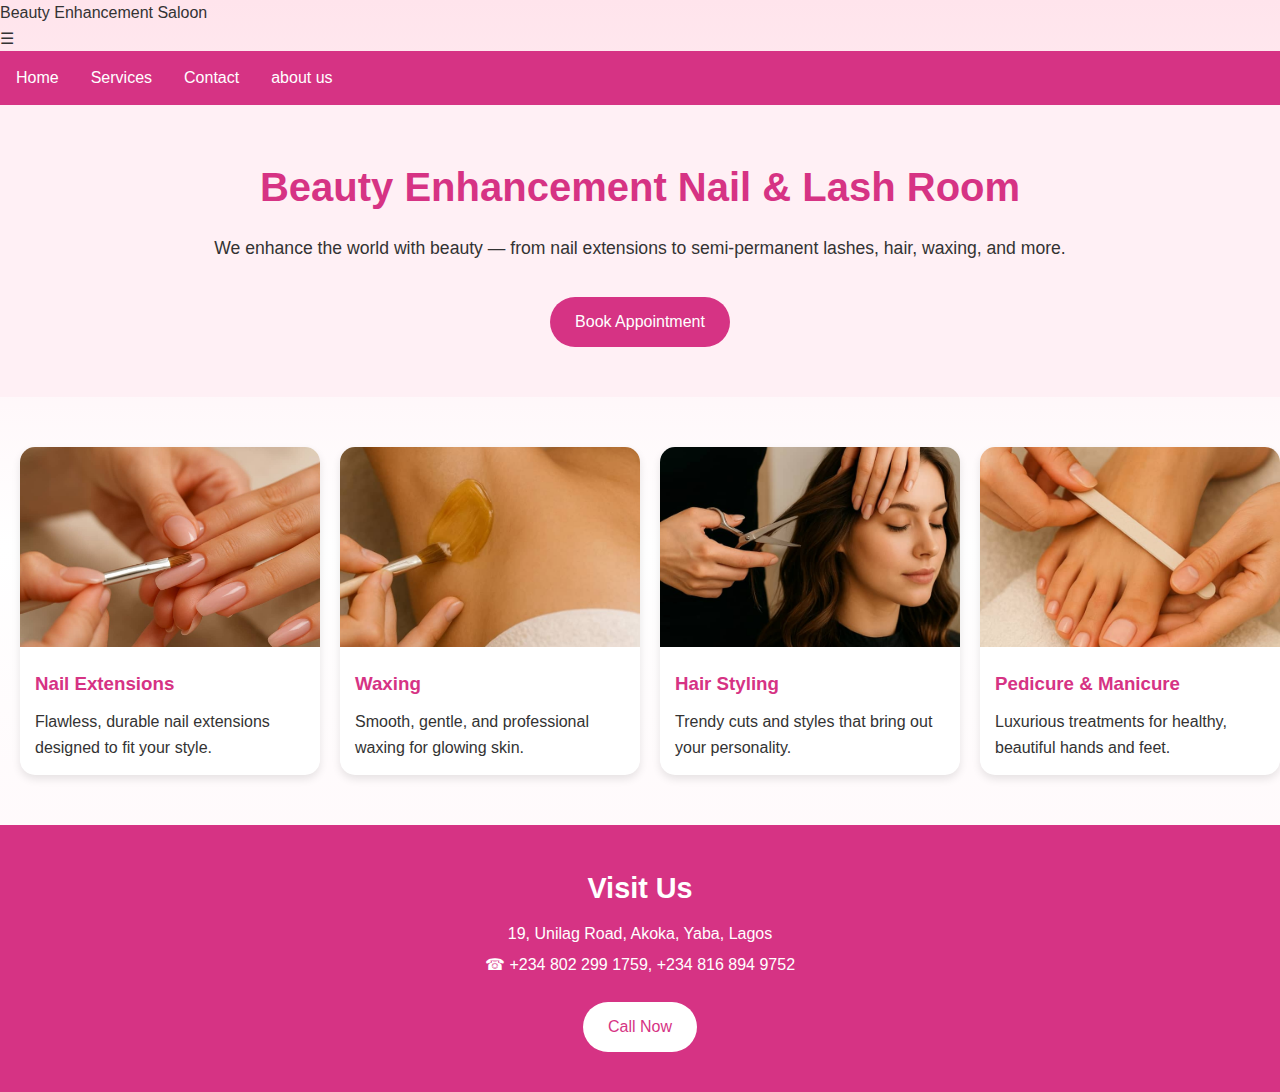
<file: index.html>
<!DOCTYPE html>
<html lang="en">
  <head>
    <meta charset="UTF-8" />
    <meta name="viewport" content="width=device-width, initial-scale=1.0" />
    <title>Beauty Enhancement Saloon</title>
    <link
      href="https://fonts.googleapis.com/css2?family=Poppins:wght@300;400;500;600;700&display=swap"
      rel="stylesheet"
    />
    <link rel="stylesheet" href="style.css" />
  </head>
  <body>
    <nav class="navbar">
      <div class="logo">Beauty Enhancement Saloon</div>

      <div class="hamburger" id="hamburger">&#9776;</div>

      <ul class="nav-links" id="nav-links">
        <li><a href="#Home">Home</a></li>
        <li><a href="#">Services</a></li>
        <li><a href="#contact">Contact</a></li>
        <li><a href="about.html">about us</a></li>
      </ul>
    </nav>

    <header>
      <h1>Beauty Enhancement Nail & Lash Room</h1>
      <p>
        We enhance the world with beauty — from nail extensions to
        semi-permanent lashes, hair, waxing, and more.
      </p>
      <a href="#contact" class="btn">Book Appointment</a>
    </header>
    <section class="services">
      <div class="card">
        <img src="./nails.jpg" alt="Nail Extensions" />
        <div class="card-content">
          <h3>Nail Extensions</h3>
          <p>Flawless, durable nail extensions designed to fit your style.</p>
        </div>
      </div>

      <div class="card">
        <img src="./waxing.jpg" alt="Waxing" />
        <div class="card-content">
          <h3>Waxing</h3>
          <p>Smooth, gentle, and professional waxing for glowing skin.</p>
        </div>
      </div>

      <div class="card">
        <img src="./hair.jpg" alt="Hair Styling" />
        <div class="card-content">
          <h3>Hair Styling</h3>
          <p>Trendy cuts and styles that bring out your personality.</p>
        </div>
      </div>

      <div class="card">
        <img src="./pedicure.jpg" alt="Pedicure & Manicure" />
        <div class="card-content">
          <h3>Pedicure & Manicure</h3>
          <p>Luxurious treatments for healthy, beautiful hands and feet.</p>
        </div>
      </div>

      <div class="card">
        <img src="lashe.png" alt="Semi Permanent Lashes" />
        <div class="card-content">
          <h3>Semi Permanent Lashes</h3>
          <p>Wake up beautiful with natural-looking lashes.</p>
        </div>
      </div>

      <div class="card">
        <img src="manicure.png" alt="Beauty Care" />
        <div class="card-content">
          <h3>Beauty Care</h3>
          <p>All-round enhancement services to make you glow.</p>
        </div>
      </div>
    </section>

    <footer id="contact">
      <h2>Visit Us</h2>
      <p>19, Unilag Road, Akoka, Yaba, Lagos</p>
      <p>☎ +234 802 299 1759, +234 816 894 9752</p>
      <a href="tel:+2348022991759" class="btn">Call Now</a>
    </footer>

    <script src="script.js"></script>
  </body>
</html>
</file>
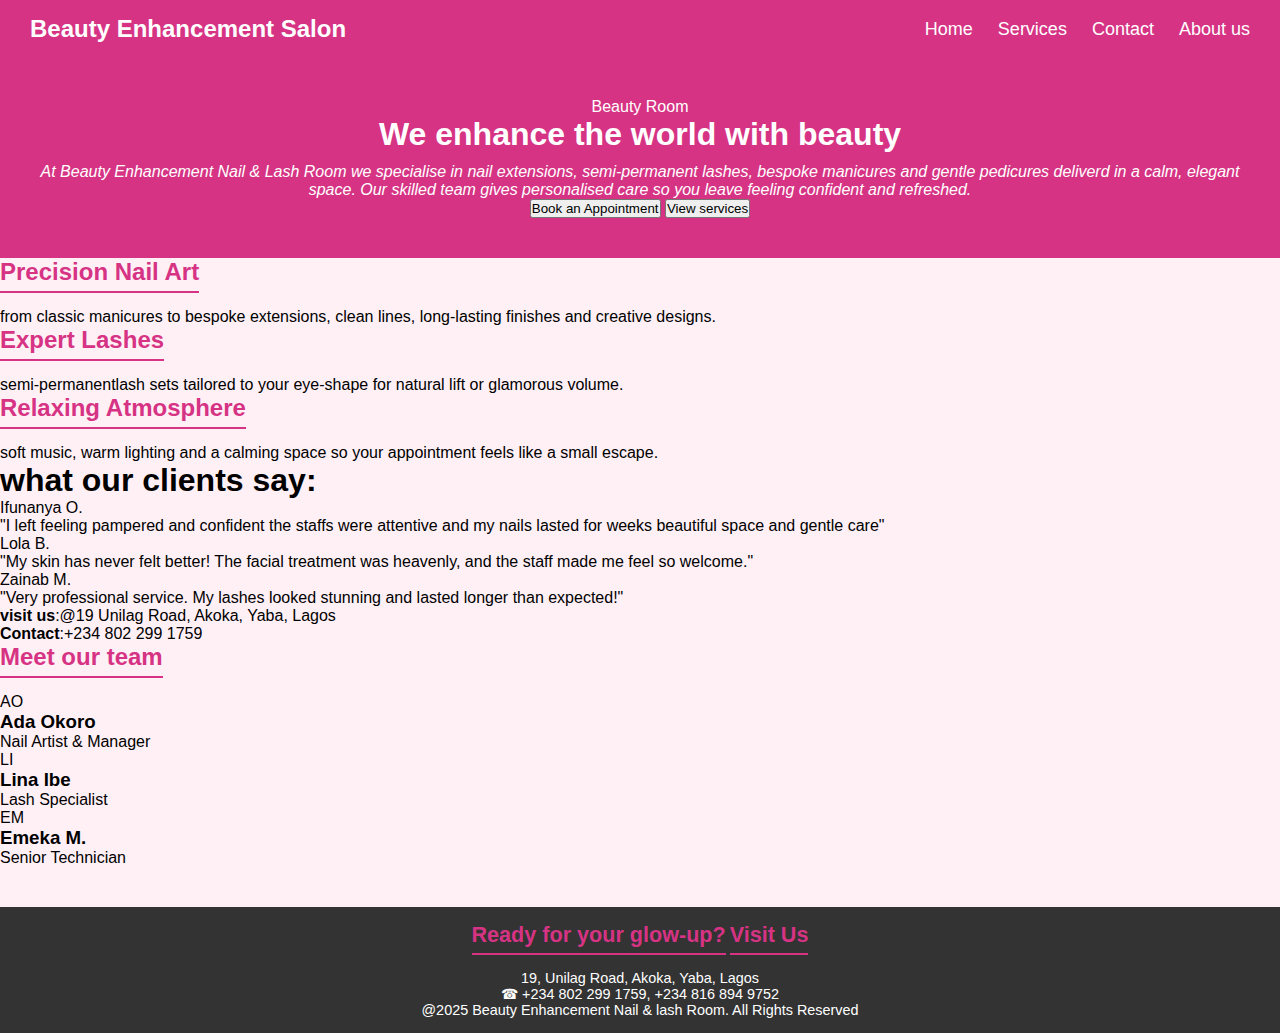
<file: about.html>
<!DOCTYPE html>
<html lang="en">
  <head>
    <meta charset="UTF-8" />
    <meta name="viewport" content="width=device-width, initial-scale=1.0" />
    <title>Beauty Enhancement Salon</title>
    <link rel="stylesheet" href="about.css" />
  </head>
  <body>
    <nav class="navbar">
      <div class="logo">Beauty Enhancement Salon</div>

      <div class="hamburger" id="hamburger">&#9776;</div>

      <ul class="nav-links" id="nav-links">
        <li><a href="index.html">Home</a></li>
        <li><a href="./service.html ">Services</a></li>
        <li><a href="contact.html">Contact</a></li>
        <li><a href="about.html">About us</a></li>
      </ul>
    </nav>
    <div class="container">
      <header class="hero-section">
        <div class="hero-content">
          <span class="eyebrow">Beauty Room</span>
          <h1>We enhance the world with beauty</h1>
          <p class="We">
            At Beauty Enhancement Nail & Lash Room we specialise in nail
            extensions, semi-permanent lashes, bespoke manicures and gentle
            pedicures deliverd in a calm, elegant space. Our skilled team gives
            personalised care so you leave feeling confident and refreshed.
          </p>
          <div class="cta-buttons">
            <a href="tel:+2348022991759"
              ><button class="btn-primary">Book an Appointment</button></a
            >
            <a href="./service.html"
              ><button class="btn-secondary">View services</button></a
            >
          </div>
          <!-- <div class="key-features">
            <span class="feature-tag">NA</span>
            <span class="feature-tag">LX .....</span>
          </div> -->
        </div>
        <!-- <div class="hero-image">
          <img src="./black nails woman.jpg" alt="" />
        </div> -->
      </header>
      <section class="main-features">
        <!-- <div class="main"> -->
        <div class="feature-card">
          <h2>Precision Nail Art</h2>
          <p>
            from classic manicures to bespoke extensions, clean lines,
            long-lasting finishes and creative designs.
          </p>
        </div>
        <div class="feature-card">
          <h2>Expert Lashes</h2>
          <p>
            semi-permanentlash sets tailored to your eye-shape for natural lift
            or glamorous volume.
          </p>
        </div>
        <div class="feature-card">
          <h2>Relaxing Atmosphere</h2>
          <p>
            soft music, warm lighting and a calming space so your appointment
            feels like a small escape.
          </p>
        </div>
        <!-- </div> -->
      </section>
      <section class="testemonial-contact">
        <h1>what our clients say:</h1>
        <div class="scroll">
          <div class="testimonial-box">
            <p class="client">Ifunanya O.</p>
            <p class="quote">
              "I left feeling pampered and confident the staffs were attentive
              and my nails lasted for weeks beautiful space and gentle care"
            </p>
          </div>
          <div class="testimonial-box">
            <p class="client">Lola B.</p>
            <p class="quote">
              "My skin has never felt better! The facial treatment was heavenly,
              and the staff made me feel so welcome."
            </p>
          </div>
          <div class="testimonial-box">
            <p class="client">Zainab M.</p>
            <p class="quote">
              "Very professional service. My lashes looked stunning and lasted
              longer than expected!"
            </p>
          </div>
        </div>
        <div class="contact-info">
          <p><strong>visit us</strong>:@19 Unilag Road, Akoka, Yaba, Lagos</p>
          <p><strong>Contact</strong>:+234 802 299 1759</p>
        </div>
      </section>
      <section class="team-section">
        <h2>Meet our team</h2>
        <div class="team-members">
          <div class="team-member">
            <div class="initials-circle">AO</div>
            <h3>Ada Okoro</h3>
            <p>Nail Artist & Manager</p>
          </div>
          <div class="team-member">
            <div class="initials-circle">LI</div>
            <h3>Lina Ibe</h3>
            <p>Lash Specialist</p>
          </div>
          <div class="team-member">
            <div class="initials-circle">EM</div>
            <h3>Emeka M.</h3>
            <p>Senior Technician</p>
          </div>
        </div>
      </section>
    </div>
    <footer class="ready-to-glow">
      <h2>Ready for your glow-up?</h2>
       <h2>Visit Us</h2>
      <p>19, Unilag Road, Akoka, Yaba, Lagos</p>
      <p>☎ +234 802 299 1759, +234 816 894 9752</p>
      <p>@2025 Beauty Enhancement Nail & lash Room. All Rights Reserved</p>
    </footer>

    <script src="script.js"></script>
  </body>
</html>
</file>
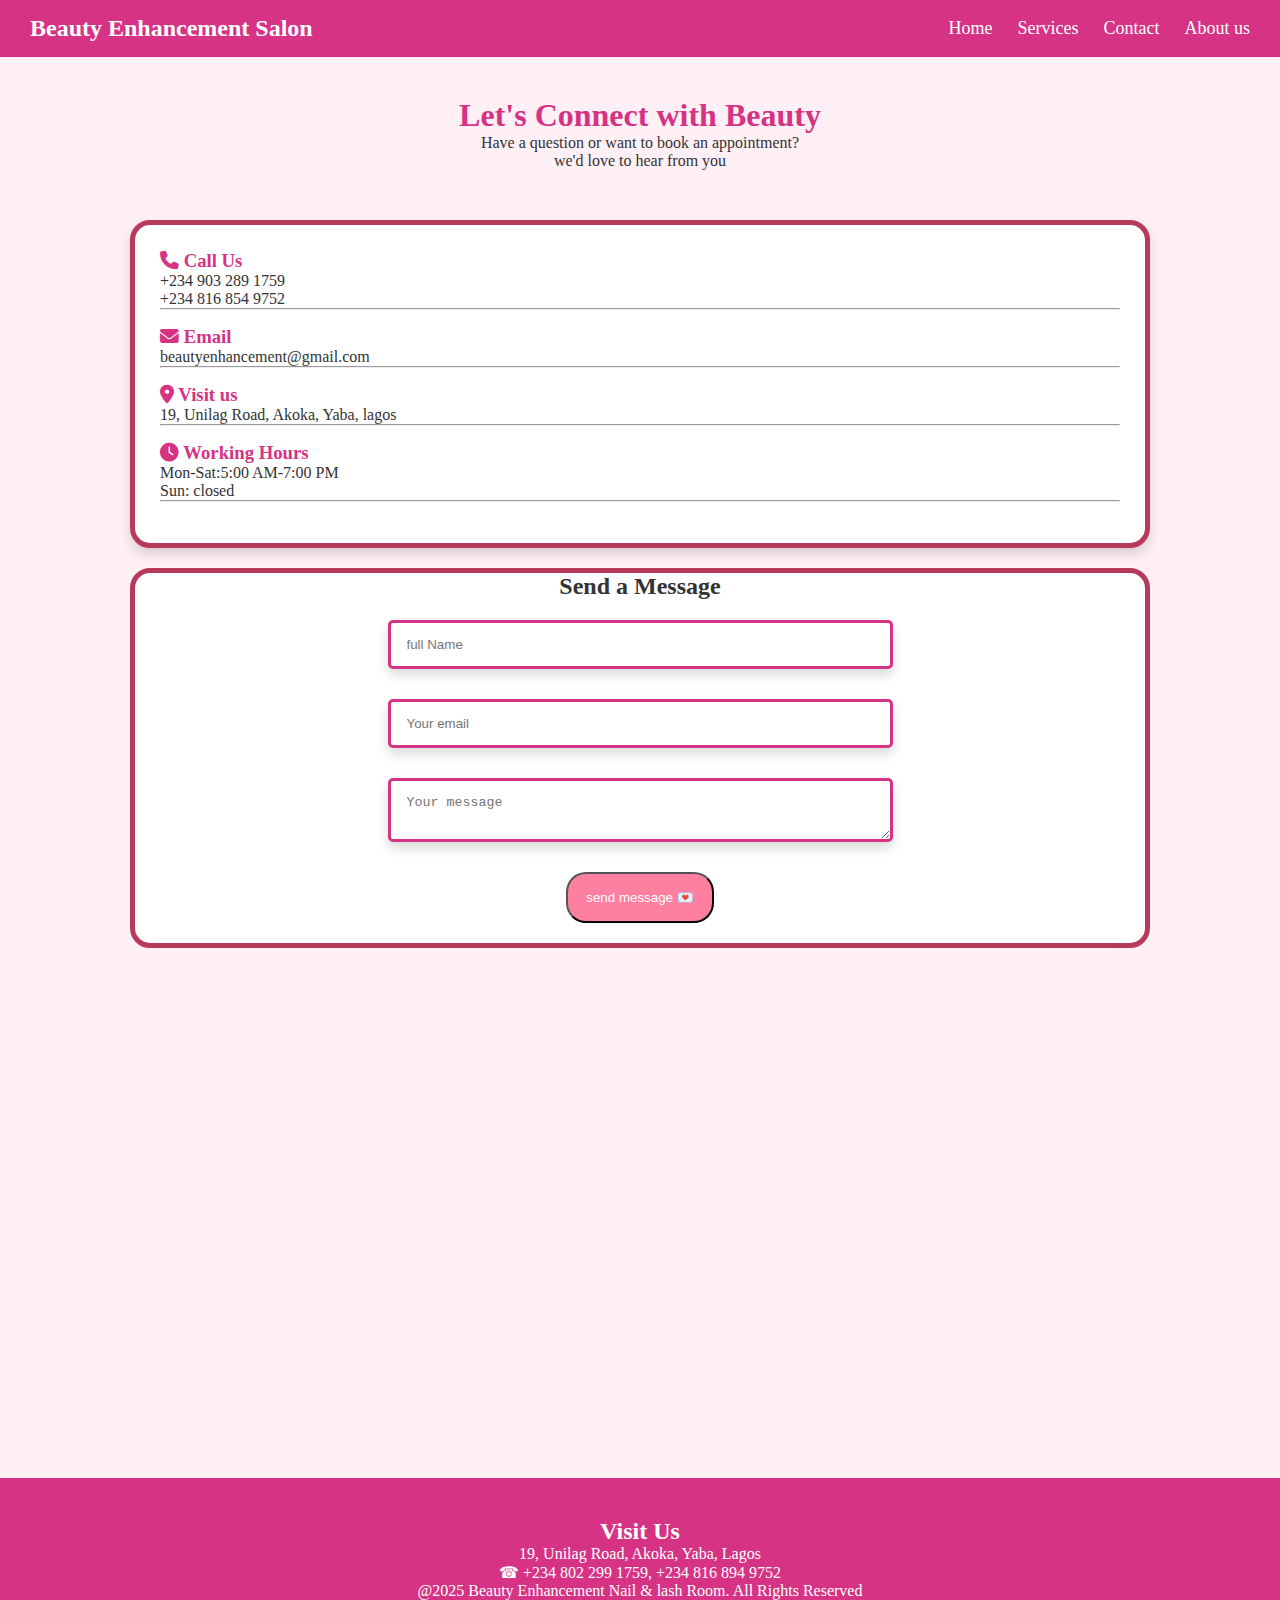
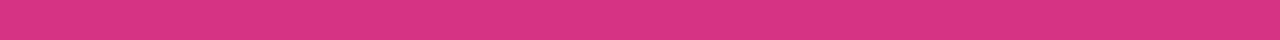
<file: contact.html>
<!DOCTYPE html>
<html lang="en">
  <head>
    <meta charset="UTF-8" />
    <meta name="viewport" content="width=device-width, initial-scale=1.0" />
    <title>Beauty Enhancement salon</title>
    <link rel="stylesheet" href="contact.css" />
    <link
      rel="stylesheet"
      href="https://cdnjs.cloudflare.com/ajax/libs/font-awesome/6.5.0/css/all.min.css"
    />
  </head>
  <body>
    <nav class="navbar">
      <div class="logo">Beauty Enhancement Salon</div>

      <div class="hamburger" id="hamburger">&#9776;</div>

      <ul class="nav-links" id="nav-links">
        <li><a href="index.html">Home</a></li>
        <li><a href="service.html ">Services</a></li>
        <li><a href="contact.html">Contact</a></li>
        <li><a href="about.html">About us</a></li>
      </ul>
    </nav>
    <div class="container">
      <div class="head">
        <h1>Let's Connect with Beauty</h1>
        <p>
          Have a question or want to book an appointment?<br />
          we'd love to hear from you
        </p>
      </div>
      <div class="contact">
        <div class="contact-card">
          <h3 class="new"><i class="fa-solid fa-phone"></i> Call Us</h3>
          <p>
            +234 903 289 1759 <br />
            +234 816 854 9752
          </p>
          <hr />
          <h3 class="new"><i class="fa-solid fa-envelope"></i> Email</h3>
          <p>beautyenhancement@gmail.com</p>
          <hr />
          <h3 class="new"><i class="fa-solid fa-location-dot"></i> Visit us</h3>
          <p>19, Unilag Road, Akoka, Yaba, lagos</p>
          <hr />
          <h3 class="new"><i class="fa-solid fa-clock"></i> Working Hours</h3>
          <p>
            Mon-Sat:5:00 AM-7:00 PM <br />
            Sun: closed
          </p>
          <hr />
        </div>
        <div class="testimonial">
          <h2>Send a Message</h2>
          <form
            action="https://formsubmit.co/mmesdan12@gmail.com"
            method="POST"
          >
            <input type="text" name="name" placeholder="full Name" required />
            <input
              type="email"
              name="email"
              placeholder="Your email"
              required
            />
            <textarea
              name="message"
              placeholder="Your message"
              required
            ></textarea>
            <button type="submit">send message 💌</button>
          </form>
        </div>
      </div>
    </div>

    <section id="location">
      <iframe
        src="https://www.google.com/maps/embed?pb=!1m18!1m12!1m3!1d15856.194418546876!2d3.369647255419912!3d6.515532500000021!2m3!1f0!2f0!3f0!3m2!1i1024!2i768!4f13.1!3m3!1m2!1s0x103b8d80d2f99d0f%3A0xbdab07ff7a7aa7cb!2sBeauty%20Enhancement!5e0!3m2!1sen!2sng!4v1762260339962!5m2!1sen!2sng"
        width="600"
        height="450"
        style="border: 0"
        allowfullscreen=""
        loading="lazy"
        referrerpolicy="no-referrer-when-downgrade"
      ></iframe>
    </section>
    <!-- </div> -->
    <footer>
       <h2>Visit Us</h2>
      <p>19, Unilag Road, Akoka, Yaba, Lagos</p>
      <p>☎ +234 802 299 1759, +234 816 894 9752</p>
        <p>@2025 Beauty Enhancement Nail & lash Room. All Rights Reserved</p>
    </footer>
    <script src="index.js"></script>
  </body>
</html>
</file>
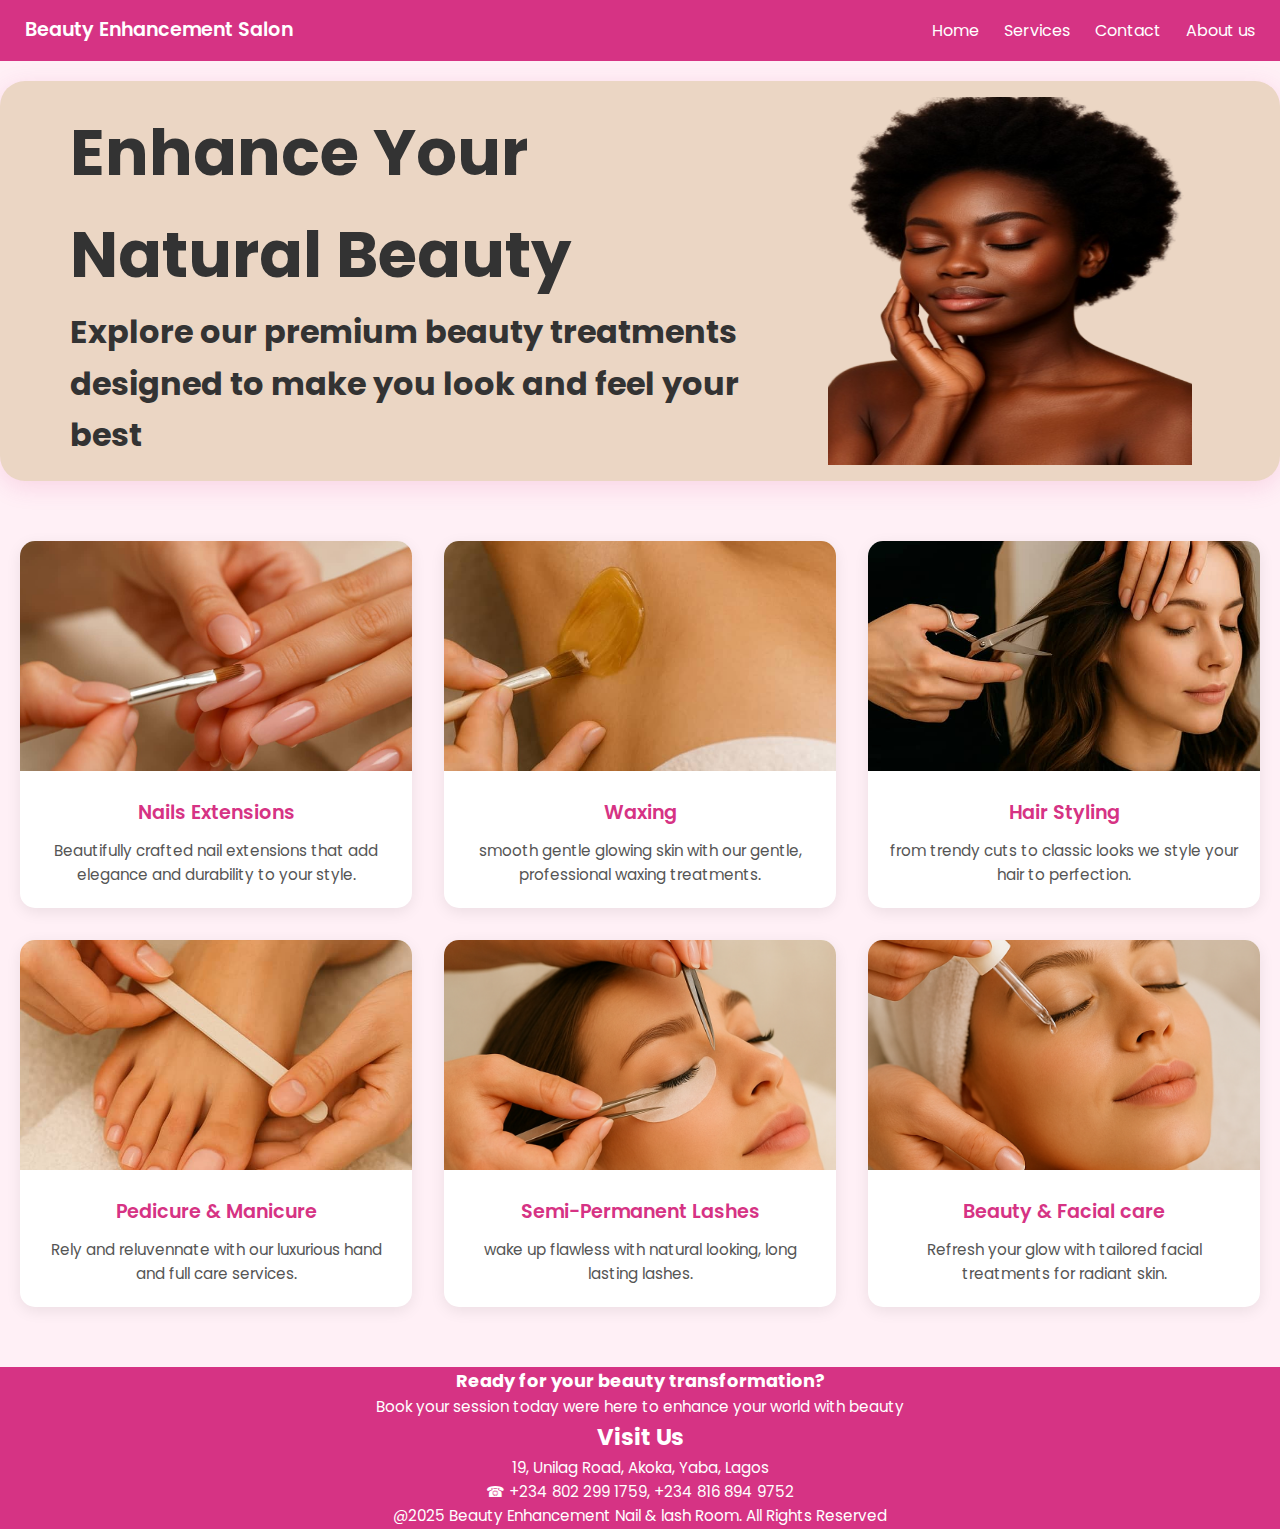
<file: service.html>
<!DOCTYPE html>
<html lang="en">
  <head>
    <meta charset="UTF-8" />
    <meta name="viewport" content="width=device-width, initial-scale=1.0" />
    <title>Beauty Enhancement Salon</title>
    <link
      href="https://fonts.googleapis.com/css2?family=Poppins:wght@300;400;500;600;700&display=swap"
      rel="stylesheet"
    />
    <link rel="stylesheet" href="service.css" />
  </head>
  <body>
    <nav class="navbar">
      <div class="logo">Beauty Enhancement Salon</div>

      <div class="hamburger" id="hamburger">&#9776;</div>

      <ul class="nav-links" id="nav-links">
        <li><a href="index.html">Home</a></li>
        <li><a href="service.html">Services</a></li>
        <li><a href="contact.html">Contact</a></li>
        <li><a href="about.html">About us</a></li>
      </ul>
    </nav>
    <div class="container">
      <header>
        <!-- <div class="service">
      <h1>Our Beauty Services</h1>
      <p>where confidence begins and beauty never fades.</p>
      </div>
      <div class="beauty">
        <p>At Beauty Enhancement salon, we belive beauty is an experience one 
          that refreshes your mind, enhances your natural features, and leaves 
          you glowing inside and out. Our team of skilled professionals is 
          dedicated to providing you with exceptional services, premium product
          and a relaxing atmosphere 
        </p>
      </div> -->
        <div class="stunn">
          <h1>Enhance Your Natural Beauty</h1>
          <p>
            Explore our premium beauty treatments designed to make you look and
            feel your best
          </p>
        </div>
        <div class="servi">
          <img src="./model new.png" alt="" / class="serv">
        </div>
      </header>
      <!-- <div class="boom">
        <h2>services</h2>
      </div> -->
      <section class="services">
        <div class="card">
          <img src="./nails.jpg" alt="" />
          <div class="card-content">
            <h3>Nails Extensions</h3>
            <p>
              Beautifully crafted nail extensions that add elegance and
              durability to your style.
            </p>
          </div>
        </div>

        <div class="card">
          <img src="./waxing.jpg" alt="" />
          <div class="card-content">
            <h3>Waxing</h3>
            <p>
              smooth gentle glowing skin with our gentle, professional waxing
              treatments.
            </p>
          </div>
        </div>

        <div class="card">
          <img src="./hair.jpg" alt="" />
          <div class="card-content">
            <h3>Hair Styling</h3>
            <p>
              from trendy cuts to classic looks we style your hair to
              perfection.
            </p>
          </div>
        </div>

        <div class="card">
          <img src="./pedicure.jpg" alt="" />
          <div class="card-content">
            <h3>Pedicure & Manicure</h3>
            <p>
              Rely and reluvennate with our luxurious hand and full care
              services.
            </p>
          </div>
        </div>

        <div class="card">
          <img src="./lashe.png" alt="" />
          <div class="card-content">
            <h3>Semi-Permanent Lashes</h3>
            <p>wake up flawless with natural looking, long lasting lashes.</p>
          </div>
        </div>

        <div class="card">
          <img src="./manicure.png" alt="" />
          <div class="card-content">
            <h3>Beauty & Facial care</h3>
            <p>
              Refresh your glow with tailored facial treatments for radiant
              skin.
            </p>
          </div>
        </div>
      </section>
      <!-- <div class="book">
        <h3>Ready for your beauty transformation?</h3>
        <p>
          Book your session today were here to enhance your world with beauty
        </p>
      </div>
    </div> -->
    <footer>
      <h3>Ready for your beauty transformation?</h3>
        <p>
          Book your session today were here to enhance your world with beauty
          </p>
             <h2>Visit Us</h2>
      <p>19, Unilag Road, Akoka, Yaba, Lagos</p>
      <p>☎ +234 802 299 1759, +234 816 894 9752</p>
           <p>@2025 Beauty Enhancement Nail & lash Room. All Rights Reserved</p>
    </footer>
    <script src="contact.js"></script>
  </body>
</html>
</file>
<file: style.css>
* {
      margin: 0;
      padding: 0;
      box-sizing: border-box;
      font-family: Arial, sans-serif;
    }
    body {
      background: linear-gradient(to bottom, #ffe4ec, #ffffff, #fff5f8);
      color: #333;
      line-height: 1.6;
    }
    ul{
  overflow: hidden;
  list-style-type: none;
  background-color: #d63384;

}

 li{
  float: left;
} 

li a{
  display: block;
  text-align: center;
  padding: 14px 16px;
  color: white;
  text-decoration: none;
  display: flex;
  
}

li a:hover{
  background-color:pink;
}
    header {
      text-align: center;
      padding: 50px 20px;
      background: #fff0f5;
    }
    header h1 {
      font-size: 2.5rem;
      color: #d63384;
    }
    header p {
      margin: 15px 0;
      font-size: 1.1rem;
    }
    .btn {
      display: inline-block;
      margin-top: 20px;
      padding: 12px 25px;
      background: #d63384;
      color: #fff;
      text-decoration: none;
      border-radius: 30px;
      transition: 0.3s;
    }
    .btn:hover {
      background: #b02768;
    }
    .services {
      display: flex;
      flex-wrap: nowrap; 
      overflow-x: auto;  
      gap: 20px;
      padding: 50px 20px;
    }
    .card {
      flex: 0 0 300px; 
      background: #fff;
      border-radius: 15px;
      overflow: hidden;
      box-shadow: 0 4px 8px rgba(0,0,0,0.1);
      transition: 0.3s;
    }
    .card:hover {
      transform: translateY(-5px);
      box-shadow: 0 6px 12px rgba(0,0,0,0.15);
    }
    .card img {
      width: 100%;
      height: 200px;
      object-fit: cover;
    }
    .card-content {
      padding: 15px;
    }
    .card-content h3 {
      color: #d63384;
      margin-bottom: 10px;
    }
    footer {
      background: #d63384;
      color: #fff;
      text-align: center;
      padding: 40px 20px;
    }
    footer h2 {
      font-size: 1.8rem;
      margin-bottom: 10px;
    }
    footer p {
      margin: 5px 0;
    }
    footer .btn {
      background: #fff;
      color: #d63384;
      margin-top: 20px;
    }
    footer .btn:hover {
      background: #f1f1f1;
    }
</file>
<file: about.css>
* {
  margin: 0;
  padding: 0;
  box-sizing: border-box;
  font-family: "Poppins", sans-serif;
}

body {
  background: #fff0f6;
}

nav.navbar {
  display: flex;
  justify-content: space-between;
  align-items: center;
  background-color: #d63384;
  padding: 15px 30px;
  position: sticky;
  top: 0;
  z-index: 1000;
}

.logo {
  font-size: 24px;
  color: white;
  font-weight: bold;
}

.nav-links {
  display: flex;
  list-style: none;
  gap: 25px;
}

.nav-links li a {
  color: white;
  text-decoration: none;
  font-size: 18px;
  transition: color 0.3s ease;
}

.nav-links li a:hover {
  color: #ffd6eb;
}

.hamburger {
  display: none;
  font-size: 28px;
  color: white;
  cursor: pointer;
}

@media (max-width: 768px) {
  .nav-links {
    display: none;
    flex-direction: column;
    background-color: #d63384;
    position: absolute;
    top: 65px;
    right: 0;
    width: 100%;
    text-align: center;
    padding: 20px 0;
  }

  .nav-links.show {
    display: flex;
  }

  .hamburger {
    display: block;
  }
}
header{
    text-align: center;
    background-color: #d63384;
    color: white;
    padding: 40px 20px;
}
header h1{
    font-size: 2em;
    margin: o;
}
header p{
    font-style: italic;
    margin-top: 10px;
}
.about,.contact{
    width: 80%;
    max-width: 900px;
    margin: 40px auto;
    background: white;
    padding: 30px;
    border-radius: 15px;
    box-shadow: 0 4px 15px rgba(0,0,0,0.1);
}
h2{
    color: #d63384;
    border-bottom: 2px solid #d63384;
    display: inline-block;
    padding-bottom: 5px;
    margin-bottom: 15px;
}
.about p .contact p{
    line-height: 1.8;
    font-size: 1rem;
}
footer{
    background: #333;
    color:white;
    text-align: center;
    padding: 15px 0;
    margin-top: 40px;
    font-size: 0.9em;
}
</file>
<file: contact.css>
:root {
  --pink-deep: #b73a5a;
  --pink-soft: #ffddec;
  --accent: #ff7fa1;
  --muted: #6b6b6b;
}

* {
  margin: 0;
  padding: 0;
  box-sizing: border-box;
}
body {
  color: #333;
  background: #fff0f6;
}

nav.navbar {
  display: flex;
  justify-content: space-between;
  align-items: center;
  background-color: #d63384;
  padding: 15px 30px;
  position: sticky;
  top: 0;
  z-index: 1000;
}

.logo {
  font-size: 24px;
  color: white;
  font-weight: bold;
}

.nav-links {
  display: flex;
  list-style: none;
  gap: 25px;
}

.nav-links li a {
  color: white;
  text-decoration: none;
  font-size: 18px;
  transition: color 0.3s ease;
}

.nav-links li a:hover {
  color: #ffd6eb;
}

.hamburger {
  display: none;
  font-size: 28px;
  color: white;
  cursor: pointer;
}

@media (max-width: 768px) {
  .nav-links {
    display: none;
    flex-direction: column;
    background-color: #d63384;
    position: absolute;
    top: 65px;
    right: 0;
    width: 100%;
    text-align: center;
    padding: 20px 0;
  }

  .nav-links.show {
    display: flex;
  }

  .hamburger {
    display: block;
  }
}
.container {
  max-width: 1100px;
  margin: 0 auto;
  padding: 40px;
}
.head h1 {
  text-align: center;
  color: #d63384;
}
.head p {
  text-align: center;

}
.contact {
  gap: 30px;
  padding: 50px 0;
}
.contact-card {
  background-color: white;
  margin-bottom: 20px;
  padding: 25px;
  width: auto;
  border-radius: 20px;
  border: 5px solid #b73a5a;
  box-shadow: 0 6px 12px rgba(0, 0, 0, 0.15);
}

.card {
  background-color: white;
  margin-bottom: 20px;
  padding: 25px;
  width: 500px;
  border-radius: 20px;
  border: 5px solid #b73a5a;
  box-shadow: 0 6px 12px rgba(0, 0, 0, 0.15);
}

hr {
  margin-bottom: 1rem;
  color: #b73a5a;
}

.hero {
  display: flex;
  justify-content: center;
}

.new {
  color: #d63384;

}

.testimonial {
  background-color: white;
  width: auto;
  border: 5px solid #b73a5a;
  border-radius: 20px;
  height: auto;
}
.testimonial h2 {
  text-align: center;
}
form {
  outline: none;
}
input {
  display: flex;
  justify-content: center;
  align-items: center;
  width: 50%;
  margin: 20px auto;
  border-radius: 5px;
  border: 3px solid #d63384;
  padding: 14px 16px;
  margin-bottom: 30px;
  box-shadow: 0 6px 12px rgba(0, 0, 0, 0.15);
  outline: none;
}
textarea {
  display: flex;
  justify-content: center;
  align-items: center;
  width: 50%;
  margin: 20px auto;
  border-radius: 5px;
  padding: 14px 16px;
  margin-bottom: 30px;
  border: 3px solid #d63384;
  box-shadow: 0 6px 12px rgba(0, 0, 0, 0.15);
  outline: none;
}
button {
  display: flex;
  justify-self: center;
  background-color: #ff7fa1;
  color: white;
  padding: 16px 18px;
  border-radius: 20px;
  margin-bottom: 20px;
}
#location iframe {
  width: 50%;
  height: 400px;
  border-radius: 15px;
  text-align: center;
  font-size: large;
  display: flex;
  align-self: center;
  margin-bottom: 40px;
}
#location {
  display: flex;
  justify-content: center;
}

footer {

  padding: 40px 20px;
  background-color: #d63384;
  text-align: center;
  color: #fff;
}

@media (max-width: 768px) {
  .contact {
    display: grid;
    grid-template-columns: repeat(1, 1fr);
    margin-left: 10px;
  }
  .contact-card {
    background-color: white;
    margin-bottom: 20px;
    padding: 25px;
    width: auto;
    border-radius: 20px;
    border: 5px solid #b73a5a;
    box-shadow: 0 6px 12px rgba(0, 0, 0, 0.15);
  }
  .testimonial {
    /* width: 300px; */
    width: auto;
  }

  #location iframe {
    width: auto;
  }
  input {
    width: 200px;
  }
  textarea {
    width: 200px;
  }
  .container{
    width: auto;
  }
}
</file>
<file: service.css>
/* Global
body {
  margin: 0;
  font-family: "Poppins", sans-serif;
background: #fff0f6;
  color: #333;
}

nav.navbar {
  display: flex;
  justify-content: space-between;
  align-items: center;
  background-color: #d63384;
  padding: 15px 30px;
  position: sticky;
  top: 0;
  z-index: 1000;
}

.logo {
  font-size: 24px;
  color: white;
  font-weight: bold;
}

.nav-links {
  display: flex;
  list-style: none;
  gap: 25px;
}

.nav-links li a {
  color: white;
  text-decoration: none;
  font-size: 18px;
  transition: color 0.3s ease;
}

.nav-links li a:hover {
  color: #ffd6eb;
}

.hamburger {
  display: none;
  font-size: 28px;
  color: white;
  cursor: pointer;
}

@media (max-width: 768px) {
  .nav-links {
    display: none;
    flex-direction: column;
    background-color: #d63384;
    position: absolute;
    top: 65px;
    right: 0;
    width: 100%;
    text-align: center;
    padding: 20px 0;
  }

  .nav-links.show {
    display: flex;
  }

  .hamburger {
    display: block;
  }
}
header {
  background-color: #EBD6C4;
  /* background-color: #dd9574; */
  /* border-radius: 25px;
  display: flex;
  justify-content: space-between;
  align-items: center;
  gap: 50px;
  margin-bottom: 30px;
  padding: 32px;
  box-shadow: 0 8px 30px rgba(183, 58, 90, 0.12);
}
.stunn {
  font-weight: bolder;
  font-size: 2rem;
  margin-left: 70px;
  color: #333;
  margin-bottom: 0;
}
.serv{
  width: 400px;
  height: 400px;
  display: block;
  padding: 16px 18px;
  margin-right: 70px;
  margin-top: 0;
}
.stunn,.serv {
  flex: 1;
}
.boom {
  text-align: center;
  color: #d63384;
}
.service h1 {
  text-align: center;
  color: #d63384;
}
.service p {
  text-align: center;
  font-size: large;
}
.beauty {
  font-size: large;
}
.container {
  /* max-width: 1100px; */
  /* margin: 0 auto;
  padding: 36px;
}

.services {
  display: grid;
  grid-template-columns: repeat(3, 1fr);
  gap: 28px; */
  /* flex-wrap: nowrap; 
  overflow-x: auto; 
  gap: 20px;
  padding: 50px 20px; */
/* }

.card {
  flex: 0 0 320px;
  /* background: #fff; */
  /* border-radius: 15px;
  overflow: hidden;
  box-shadow: 0 4px 8px rgba(0, 0, 0, 0.1);
  transition: 0.3s; */
  /* scroll-snap-align: start; */
/* }
.card:hover {
  transform: translateY(-5px);
  box-shadow: 0 6px 12px rgba(0, 0, 0, 0.15);
}
.card img {
  width: 100%;
  height: 250px;
  object-fit: cover;
  display: block;
}
.card-content {
  padding: 15px; */
  /* text-align: center; */
/* }
.card-content h3 {
  color: #d63384;
  margin-bottom: 10px;
}
.book {
  text-align: center;
}
footer{
  margin: 40px 0;
  padding: 20px;
  border-radius: 14px;
  background: linear-gradient(180deg, rgba(183, 58, 90, 0.06), transparent);
  text-align: center;
  color: var(--muted);
}
footer p{
  text-align: center;
}
@media (max-width:768px){
  .services{
    grid-template-columns: repeat(1 , 1fr);
  }
  header{
    flex-direction: column;
    text-align: center;
    padding: 0;
    font-size: medium;
  }
  .serv, .stunn{
    width: 100%;
  }
 
}  */
/* ===== Global Reset ===== */
* {
  margin: 0;
  padding: 0;
  box-sizing: border-box;
}

body {
  font-family: "Poppins", sans-serif;
  background: #fff0f6;
  color: #333;
  line-height: 1.6;
}

/* ===== Navbar ===== */
.navbar {
  display: flex;
  justify-content: space-between;
  align-items: center;
  background-color: #d63384;
  padding: 15px 25px;
  position: sticky;
  top: 0;
  z-index: 1000;
}

.logo {
  font-size: 1.2rem;
  font-weight: 600;
  color: #fff;
}

.nav-links {
  list-style: none;
  display: flex;
  gap: 25px;
}

.nav-links li a {
  text-decoration: none;
  color: #fff;
  font-size: 1rem;
  transition: color 0.3s ease;
}

.nav-links li a:hover {
  color: #ffd6eb;
}

.hamburger {
  display: none;
  font-size: 28px;
  color: white;
  cursor: pointer;
}

/* ===== Hero Section ===== */
header {
  background-color: #ebd6c4;
  border-radius: 25px;
  box-shadow: 0 6px 25px rgba(214, 51, 132, 0.15);
  display: flex;
  align-items: center;
  justify-content: space-between;
  flex-wrap: wrap;
  gap: 2rem;
  /* padding: 60px 20px; */
  margin-top: 20px;
}

/* .stunn {
  flex: 1;
  text-align: left;
  max-width: 500px;
}

.stunn h1 {
  font-size: clamp(1.8rem, 4vw, 3rem);
  font-weight: 700;
  color: #333;
  margin-bottom: 15px;
}

.stunn p {
  font-size: clamp(1rem, 2vw, 1.2rem);
  color: #555;
  max-width: 400px;
}

.servi {
  flex: 1;
  display: flex;
  justify-content: center;
}

.servi img {
  width: 100%;
  max-width: 350px;
  border-radius: 20px;
  object-fit: cover;
} */
 .stunn {
  font-weight: bolder;
  font-size: 2rem;
  margin-left: 70px;
  color: #333;
  margin-bottom: 0;
}
.serv{
  width: 400px;
  height: 400px;
  display: block;
  padding: 16px 18px;
  margin-right: 70px;
  margin-top: 0;
}
.stunn,.serv {
  flex: 1;
}

.services {
  display: grid;
  grid-template-columns: repeat(3,1fr);
  gap: 2rem;
  padding: 60px 20px;
}

.card {
  background: #fff;
  border-radius: 15px;
  box-shadow: 0 4px 15px rgba(0, 0, 0, 0.08);
  overflow: hidden;
  transition: transform 0.3s ease, box-shadow 0.3s ease;
  text-align: center;
}

.card:hover {
  transform: translateY(-6px);
  box-shadow: 0 6px 20px rgba(0, 0, 0, 0.15);
}

.card img {
  width: 100%;
  height: 230px;
  object-fit: cover;
}

.card-content {
  padding: 20px;
}

.card-content h3 {
  color: #d63384;
  margin-bottom: 10px;
  font-size: 1.2rem;
  font-weight: 600;
}

.card-content p {
  color: #555;
  font-size: 0.95rem;
}

/* ===== Call To Action ===== */
.book {
  background-color: #d63384;
  color: #fff;
  text-align: center;
  padding: 60px 25px;
  margin: 50px 0 0;
  border-radius: 20px 20px 0 0;
}

.book h3 {
  font-size: clamp(1.4rem, 3vw, 2rem);
  margin-bottom: 10px;
}

.book p {
  font-size: clamp(1rem, 2vw, 1.2rem);
  opacity: 0.9;
}


footer {
  text-align: center;
  /* padding:40px 20px; */
  font-size: 0.95rem;
  color: #fff;
  background-color: #d63384;
  
}

/* ===== Mobile Navigation ===== */
@media (max-width: 768px) {
  .nav-links {
    display: none;
    flex-direction: column;
    background-color: #d63384;
    position: absolute;
    top: 60px;
    right: 0;
    width: 100%;
    text-align: center;
    padding: 20px 0;
  }

  .nav-links.show {
    display: flex;
  }

  .hamburger {
    display: block;
  }

  header {
    /* flex-direction: column; */
    text-align: center;
    padding: 40px 20px;
    padding-left: 0;
    margin-top: 0;
    border-radius: 0;

    display: flex;
    justify-content: center;

  }
  .stunn ,.serv{
    margin-left: auto;
    margin-right: auto;
  }

   .stunn h1 {
  font-size: clamp(1.8rem, 4vw, 3rem);
  font-weight: 700;
  color: #333;
  margin-bottom: 15px;
  
}

.stunn p {
  font-size: clamp(1rem, 2vw, 1.2rem);
  color: #555;
  /* max-width: 400px; */
  display: flex;
  align-items: center;
}

  .servi img {
    /* max-width: 260px; */
      width: 100%;
  max-width: 350px;
  border-radius: 20px;
  object-fit: cover;
  }

  .book {
    border-radius: 0;
  }
}

/* ===== Tablet Tweaks ===== */
@media (max-width: 1024px) {
  /* header {
    padding: 50px 40px;
    border-radius: 0px;
    margin-top: 0;
  } */

  .services {
    grid-template-columns: repeat(auto-fit, minmax(300px, 1fr));
  }
}
</file>
